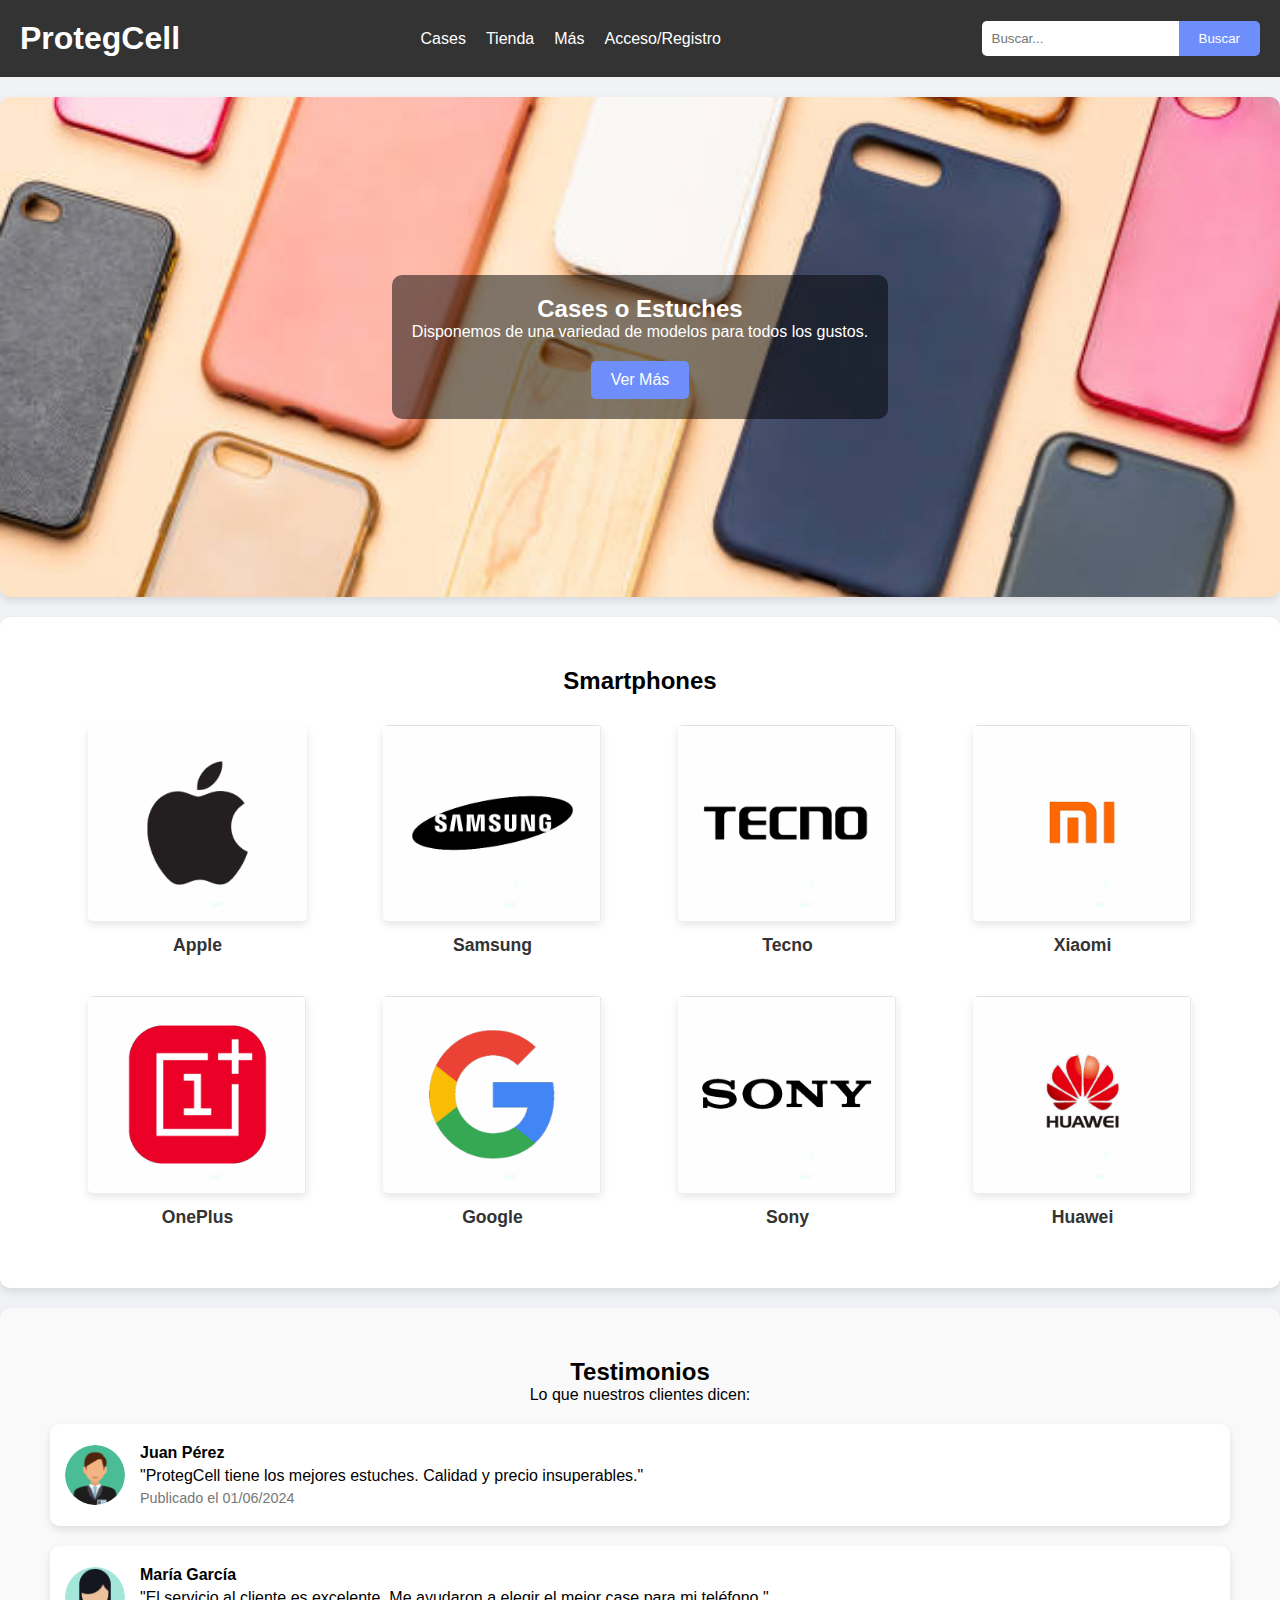
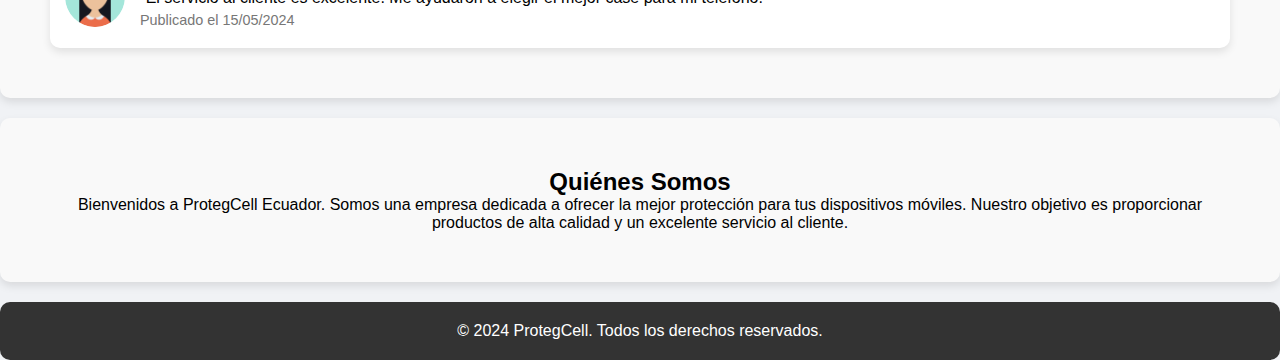
<file: index.html>
<!DOCTYPE html>
<html lang="es">
<head>
    <meta charset="UTF-8">
    <meta name="viewport" content="width=device-width, initial-scale=1.0">
    <title>ProtegCell</title>
    <link rel="stylesheet" href="style.css">
</head>
<body>
    <header>
        <h1><a href="index.html">ProtegCell</a></h1>
        <nav>
            <ul>
                <li><a href="cases.html">Cases</a></li>
                <li><a href="tienda.html">Tienda</a></li>
                <li class="dropdown">
                    <a href="#" class="dropbtn">Más</a>
                    <div class="dropdown-content">
                        <a href="blog.html">Blog</a>
                        <a href="terminos.html">Términos y Condiciones</a>
                        <a href="contacto.html">Contáctanos</a>
                    </div>
                </li>
                <li><a href="login.php">Acceso/Registro</a></li>
            </ul>
        </nav>
        <div class="search">
            <input type="text" placeholder="Buscar...">
            <button type="submit">Buscar</button>
        </div>
    </header>

    <section id="background-image">
        <div class="content">
            <h2>Cases o Estuches</h2>
            <p>Disponemos de una variedad de modelos para todos los gustos.</p>
            <a href="cases.html" class="btn">Ver Más</a>
        </div>
    </section>

    <section id="smartphones">
        <h2>Smartphones</h2>
        <div class="smartphone">
            <div>
                <a href="smartphone/apple.html">
                    <img src="img/iOS.1.png" alt="Apple">
                    <p>Apple</p>
                </a>
            </div>
            <div>
                <a href="samsung.html">
                    <img src="img/Ss2.png" alt="Samsung">
                    <p>Samsung</p>
                </a>
            </div>
            <div>
                <a href="tecno.html">
                    <img src="img/tecno22.png" alt="Tecno">
                    <p>Tecno</p>
                </a>
            </div>
            <div>
                <a href="xiaomi.html">
                    <img src="img/xiaomi.2..png" alt="Xiaomi">
                    <p>Xiaomi</p>
                </a>
            </div>
        </div>
        <div class="smartphone">
            <div>
                <a href="oneplus.html">
                    <img src="img/1+.png" alt="OnePlus">
                    <p>OnePlus</p>
                </a>
            </div>
            <div>
                <a href="google.html">
                    <img src="img/google2.png" alt="Google">
                    <p>Google</p>
                </a>
            </div>
            <div>
                <a href="sony.html">
                    <img src="img/Sony.2.png" alt="Sony">
                    <p>Sony</p>
                </a>
            </div>
            <div>
                <a href="huawei.html">
                    <img src="img/Huawei2.png" alt="Huawei">
                    <p>Huawei</p>
                </a>
            </div>
        </div>
    </section>

    <section id="testimonios">
        <h2>Testimonios</h2>
        <p>Lo que nuestros clientes dicen:</p>
        <div class="testimonio">
            <img src="img/Avatar h.png" alt="Juan Pérez">
            <div class="testimonio-content">
                <p><strong>Juan Pérez</strong></p>
                <p>"ProtegCell tiene los mejores estuches. Calidad y precio insuperables."</p>
                <p class="fecha">Publicado el 01/06/2024</p>
            </div>
        </div>
        <div class="testimonio">
            <img src="img/Avatar m.png" alt="María García">
            <div class="testimonio-content">
                <p><strong>María García</strong></p>
                <p>"El servicio al cliente es excelente. Me ayudaron a elegir el mejor case para mi teléfono."</p>
                <p class="fecha">Publicado el 15/05/2024</p>
            </div>
        </div>
    </section>

    <section id="quienes-somos">
        <h2>Quiénes Somos</h2>
        <p>Bienvenidos a ProtegCell Ecuador. Somos una empresa dedicada a ofrecer la mejor protección para tus dispositivos móviles. Nuestro objetivo es proporcionar productos de alta calidad y un excelente servicio al cliente.</p>
    </section>

    <footer>
        <div class="logo">
            <!-- Aquí puedes poner el logo de la página -->
        </div>
        <p>© 2024 ProtegCell. Todos los derechos reservados.</p>
    </footer>
</body>
</html>
</file>
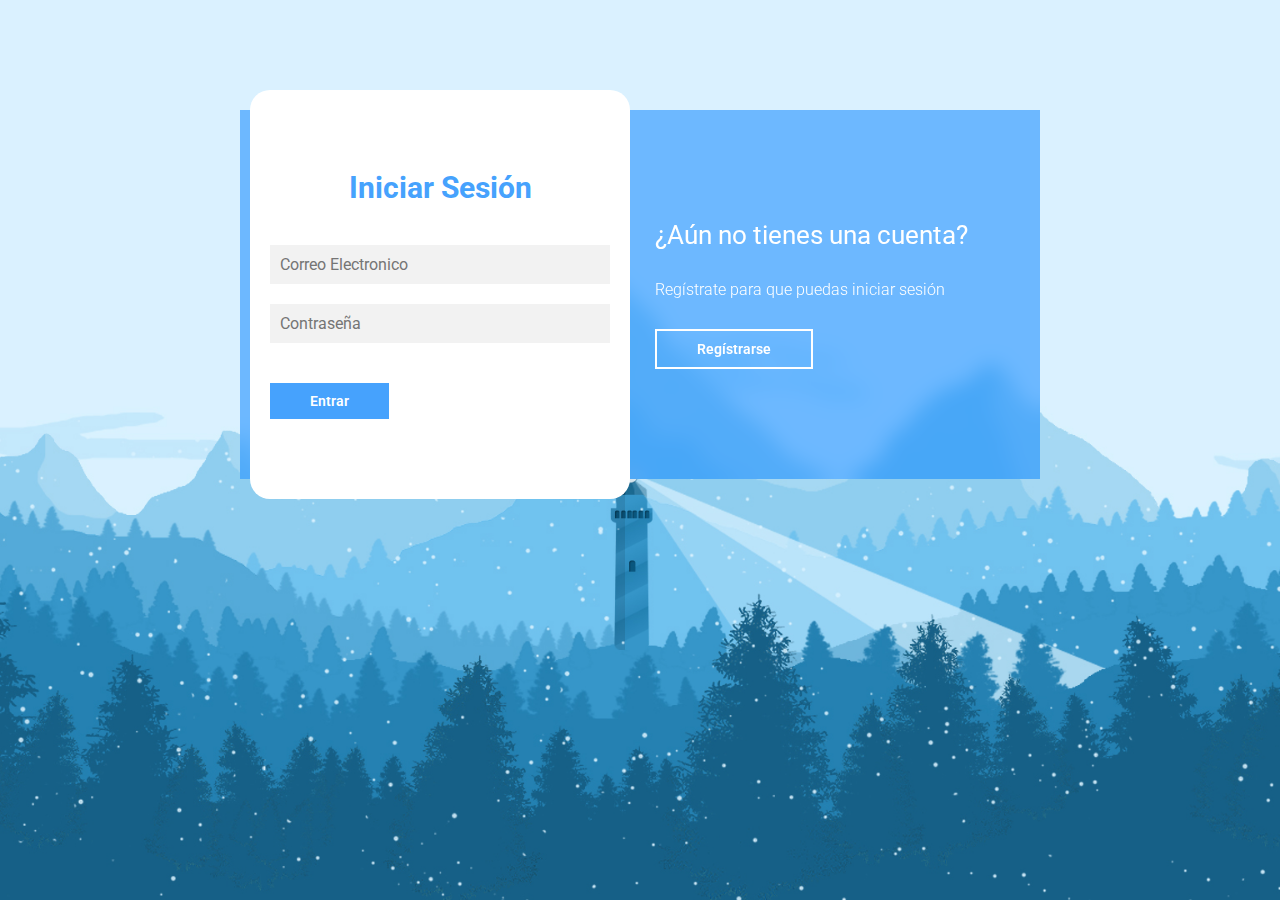
<file: login.html>
<!DOCTYPE html>
<html lang="en">
<head>
    <meta charset="UTF-8">
    <meta name="viewport" content="width=device-width, initial-scale=1.0">
    <title>Login y Register - MagtimusPro</title>
    
    <link href="https://fonts.googleapis.com/css2?family=Roboto:ital,wght@0,100;0,300;0,400;0,500;0,700;0,900;1,100;1,300;1,400;1,500;1,700;1,900&display=swap" rel="stylesheet">


    <link rel="stylesheet" href="assets/css/estilos.css">
</head>
<body>

        <main>

            <div class="contenedor__todo">
                <div class="caja__trasera">
                    <div class="caja__trasera-login">
                        <h3>¿Ya tienes una cuenta?</h3>
                        <p>Inicia sesión para entrar en la página</p>
                        <button id="btn__iniciar-sesion">Iniciar Sesión</button>
                    </div>
                    <div class="caja__trasera-register">
                        <h3>¿Aún no tienes una cuenta?</h3>
                        <p>Regístrate para que puedas iniciar sesión</p>
                        <button id="btn__registrarse">Regístrarse</button>
                    </div>
                </div>

                <!--Formulario de Login y registro-->
                <div class="contenedor__login-register">
                    <!--Login-->
                    <form action="" class="formulario__login">
                        <h2>Iniciar Sesión</h2>
                        <input type="text" placeholder="Correo Electronico">
                        <input type="password" placeholder="Contraseña">
                        <button>Entrar</button>
                    </form>

                    <!--Register-->
                    <form action="index.html" method="POST" class="formulario__register">
                        <h2>Regístrarse</h2>
                        <input type="text" placeholder="Nombre completo" name="nombre_completo">
                        <input type="text" placeholder="Correo Electronico" name="correo"> 
                        <input type="text" placeholder="Usuario" name="usuario">
                        <input type="password" placeholder="Contraseña" name="contrasena">
                        <button>Regístrarse</button>
                    </form>
                </div>
            </div>

        </main>

        <script src="assets/js/script.js"></script>
</body>
</html>
</file>
<file: assets/css/estilos.css>
*{
    margin: 0;
    padding: 0;
    box-sizing: border-box;
    text-decoration: none;
    font-family: 'Roboto', sans-serif;
}

body{
    background-image: url(../images/bg2.jpg);
    background-size: cover;
    background-repeat: no-repeat;
    background-position: center;
    background-attachment: fixed;
}

main{
    width: 100%;
    padding: 10px;
    margin: auto;
    margin-top: 100px;
}

.contenedor__todo{
    width: 100%;
    max-width: 800px;
    margin: auto;
    position: relative;
}

.caja__trasera{
    width: 100%;
    padding: 10px 20px;
    display: flex;
    justify-content: center;
    -webkit-backdrop-filter: blur(10px);
    backdrop-filter: blur(10px);
    background-color: rgba(0, 128, 255, 0.5);

}

.caja__trasera div{
    margin: 100px 40px;
    color: white;
    transition: all 500ms;
}


.caja__trasera div p,
.caja__trasera button{
    margin-top: 30px;
}

.caja__trasera div h3{
    font-weight: 400;
    font-size: 26px;
}

.caja__trasera div p{
    font-size: 16px;
    font-weight: 300;
}

.caja__trasera button{
    padding: 10px 40px;
    border: 2px solid #fff;
    font-size: 14px;
    background: transparent;
    font-weight: 600;
    cursor: pointer;
    color: white;
    outline: none;
    transition: all 300ms;
}

.caja__trasera button:hover{
    background: #fff;
    color: #46A2FD;
}

/*Formularios*/

.contenedor__login-register{
    display: flex;
    align-items: center;
    width: 100%;
    max-width: 380px;
    position: relative;
    top: -185px;
    left: 10px;

    /*La transicion va despues del codigo JS*/
    transition: left 500ms cubic-bezier(0.175, 0.885, 0.320, 1.275);
}

.contenedor__login-register form{
    width: 100%;
    padding: 80px 20px;
    background: white;
    position: absolute;
    border-radius: 20px;
}

.contenedor__login-register form h2{
    font-size: 30px;
    text-align: center;
    margin-bottom: 20px;
    color: #46A2FD;
}

.contenedor__login-register form input{
    width: 100%;
    margin-top: 20px;
    padding: 10px;
    border: none;
    background: #F2F2F2;
    font-size: 16px;
    outline: none;
}

.contenedor__login-register form button{
    padding: 10px 40px;
    margin-top: 40px;
    border: none;
    font-size: 14px;
    background: #46A2FD;
    font-weight: 600;
    cursor: pointer;
    color: white;
    outline: none;
}




.formulario__login{
    opacity: 1;
    display: block;
}
.formulario__register{
    display: none;
}



@media screen and (max-width: 850px){

    main{
        margin-top: 50px;
    }

    .caja__trasera{
        max-width: 350px;
        height: 300px;
        flex-direction: column;
        margin: auto;
    }

    .caja__trasera div{
        margin: 0px;
        position: absolute;
    }


    /*Formularios*/

    .contenedor__login-register{
        top: -10px;
        left: -5px;
        margin: auto;
    }

    .contenedor__login-register form{
        position: relative;
    }
}
</file>
<file: style.css>
/* Resetear estilos por defecto */
* {
    box-sizing: border-box;
    margin: 0;
    padding: 0;
}

/* Estilos generales */
body {
    font-family: 'Montserrat', sans-serif;
    background-color: #f0f2f5;
    margin: 0;
    padding: 0;
}

header {
    background-color: #333;
    color: white;
    padding: 20px;
    display: flex;
    justify-content: space-between;
    align-items: center;
}

header h1 a {
    color: white;
    text-decoration: none;
}

nav ul {
    list-style-type: none;
    display: flex;
}

nav ul li {
    margin-right: 20px;
}

nav ul li a {
    text-decoration: none;
    color: white;
    transition: color 0.3s;
}

nav ul li a:hover {
    color: #a777e3;
}

.dropdown {
    position: relative;
}

.dropdown-content {
    display: none;
    position: absolute;
    background-color: #333;
    min-width: 160px;
    box-shadow: 0 8px 16px rgba(0, 0, 0, 0.2);
    z-index: 1;
}

.dropdown-content a {
    color: white;
    padding: 12px 16px;
    text-decoration: none;
    display: block;
    transition: background-color 0.3s;
}

.dropdown-content a:hover {
    background-color: #a777e3;
}

.dropdown:hover .dropdown-content {
    display: block;
}

.search {
    display: flex;
}

.search input[type="text"] {
    padding: 10px;
    border-radius: 5px 0 0 5px;
    border: none;
    outline: none;
}

.search button {
    padding: 10px 20px;
    background-color: #6e8efb;
    color: white;
    border: none;
    border-radius: 0 5px 5px 0;
    cursor: pointer;
    transition: background-color 0.3s;
}

.search button:hover {
    background-color: #a777e3;
}

/* Estilos para las secciones */
section {
    padding: 50px;
    margin-top: 20px;
    background-color: #fff;
    border-radius: 10px;
    box-shadow: 0 4px 8px rgba(0, 0, 0, 0.1);
}

#background-image {
    background-image: url('img/istockphoto-1310474222-612x612.jpg'); /* Ruta a tu imagen */
    background-size: cover;
    background-position: center;
    height: 500px; /* Ajusta la altura según lo necesario */
    position: relative;
    display: flex;
    justify-content: center;
    align-items: center;
    border-radius: 10px;
}

#background-image .content {
    text-align: center;
    background: rgba(0, 0, 0, 0.5); /* Fondo semi-transparente para mejorar la legibilidad */
    color: white;
    padding: 20px;
    border-radius: 10px;
}

#background-image .btn {
    display: inline-block;
    padding: 10px 20px;
    background-color: #6e8efb;
    color: white;
    text-decoration: none;
    border-radius: 5px;
    margin-top: 20px;
    transition: background-color 0.3s;
}

#background-image .btn:hover {
    background-color: #a777e3;
}

#smartphones {
    text-align: center;
}

.smartphone {
    display: flex;
    flex-wrap: wrap;
    justify-content: center;
    margin-top: 20px;
}

.smartphone div {
    flex: 1 1 20%;
    margin: 10px;
    text-align: center;
    display: flex;
    flex-direction: column;
    align-items: center;
    transition: transform 0.3s ease, box-shadow 0.3s ease;
}

.smartphone img {
    max-width: 80%;
    border-radius: 5px;
    margin-bottom: 10px;
    box-shadow: 0 4px 8px rgba(0, 0, 0, 0.1);
    transition: transform 0.3s ease, box-shadow 0.3s ease;
}

.smartphone p {
    margin: 0;
    font-size: 1.1em;
    font-weight: bold;
    color: #333;
}

.smartphone div:hover {
    transform: translateY(-10px);
    box-shadow: 0 12px 24px rgba(0, 0, 0, 0.2);
}

.smartphone div a {
    text-decoration: none;
    color: inherit;
}

.smartphone div:hover img {
    transform: translateY(-10px);
    box-shadow: 0 12px 24px rgba(0, 0, 0, 0.2);
}

#testimonios {
    text-align: center;
    background-color: #f9f9f9;
    padding: 50px;
    margin-top: 20px;
    border-radius: 10px;
}

.testimonio {
    display: flex;
    align-items: center;
    margin-top: 20px;
    background: white;
    padding: 15px;
    border-radius: 10px;
    box-shadow: 0 4px 8px rgba(0, 0, 0, 0.1);
}

.testimonio img {
    border-radius: 50%;
    width: 60px;
    height: 60px;
    margin-right: 15px;
}

.testimonio-content {
    text-align: left;
}

.testimonio-content p {
    margin: 5px 0;
}

.testimonio-content .fecha {
    font-size: 0.9em;
    color: #777;
}

#quienes-somos {
    text-align: center;
    background-color: #f9f9f9;
    padding: 50px;
    margin-top: 20px;
    border-radius: 10px;
}

/* Footer */
footer {
    background-color: #333;
    color: white;
    text-align: center;
    padding: 20px;
    margin-top: 20px;
    border-radius: 10px;
}
</file>
